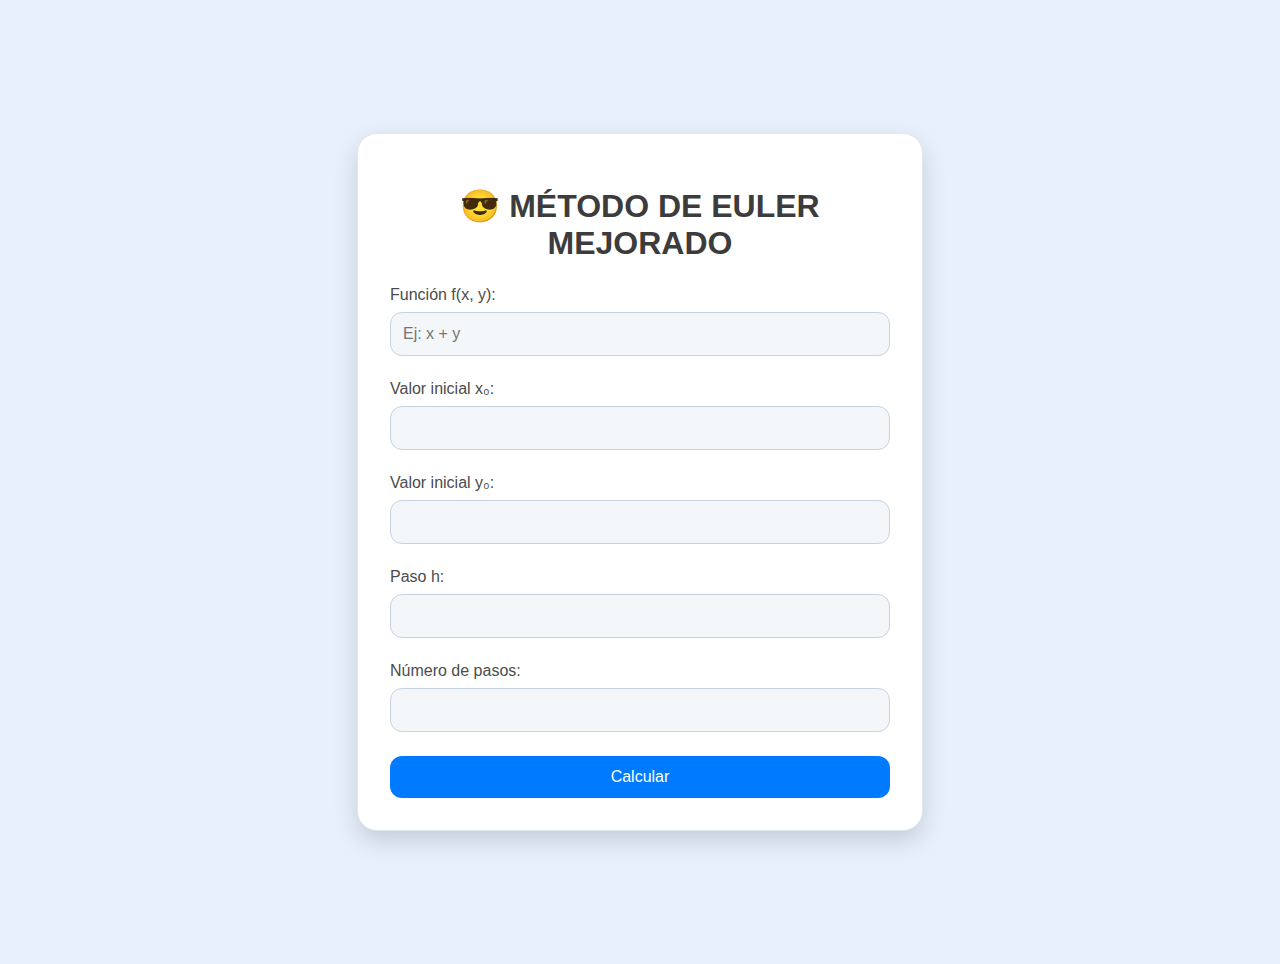
<file: templates/index.html>
<!DOCTYPE html>
<html lang="es">
<head>
  <meta charset="UTF-8">
  <meta name="viewport" content="width=device-width, initial-scale=1.0">
  <title>Calculadora Método de Euler Mejorado</title>
  <link rel="stylesheet" href="/static/style.css">
</head>
<body>
  <div class="container">
    <h1>😎 Método de Euler Mejorado</h1>

    <form action="/" method="post">
      <div class="form-group">
        <label for="funcion">Función f(x, y):</label>
        <input type="text" name="funcion" placeholder="Ej: x + y" required>
      </div>

      <div class="form-group">
        <label for="x0">Valor inicial x₀:</label>
        <input type="number" name="x0" step="any" required>
      </div>

      <div class="form-group">
        <label for="y0">Valor inicial y₀:</label>
        <input type="number" name="y0" step="any" required>
      </div>

      <div class="form-group">
        <label for="h">Paso h:</label>
        <input type="number" name="h" step="any" required>
      </div>

      <div class="form-group">
        <label for="n">Número de pasos:</label>
        <input type="number" name="n" required>
      </div>

      <button type="submit">Calcular</button>
    </form>
  </div>
</body>
</html>

<!--Katenai kamoshiremasen ga,-->
</file>
<file: static/style.css>
body {
  font-family: 'Helvetica Neue', sans-serif;
  background-color: #e8f0fe;
  padding: 2rem 0;
  margin: 0;
  display: flex;
  justify-content: center;
  align-items: center;
  height: 100vh;
}

/* Contenedor principal */
.container {
  background: #ffffff;
  padding: 2rem;
  max-width: 500px;
  margin: auto;
  border-radius: 20px;
  box-shadow: 0 10px 25px rgba(0, 0, 0, 0.15);
  text-align: center;
  border: 1px solid #e1e8ed;
}

/* Títulos */
h1 {
  font-size: 2rem;
  color: #3c3c3c;
  margin-bottom: 1.5rem;
  font-weight: 600;
  text-transform: uppercase;
}

/* Estilo del formulario */
form {
  display: flex;
  flex-direction: column;
  gap: 1.5rem;
}

.form-group {
  display: flex;
  flex-direction: column;
}

label {
  font-size: 1rem;
  color: #4c4c4c;
  margin-bottom: 0.5rem;
  text-align: left;
}

input {
  padding: 0.75rem;
  font-size: 1rem;
  border-radius: 12px;
  border: 1px solid #c6d2e1;
  background-color: #f4f7fa;
  transition: all 0.3s ease-in-out;
}

input:focus {
  outline: none;
  border-color: #007bff;
  background-color: #ffffff;
}

button {
  padding: 0.75rem;
  font-size: 1rem;
  color: white;
  background-color: #007bff;
  border: none;
  border-radius: 12px;
  cursor: pointer;
  transition: background-color 0.3s ease;
}

button:hover {
  background-color: #0056b3;
}

/* Estilos para la tabla de resultados */
table {
  width: 100%;
  border-collapse: separate;
  border-spacing: 0;
  margin-top: 2rem;
  border-radius: 12px;
  overflow: hidden; 
  box-shadow: 0 4px 8px rgba(0, 0, 0, 0.05); 
}

th, td {
  padding: 1rem;
  border: 1px solid #dce3e9;
  text-align: center;
  font-size: 1rem;
}

th {
  background-color: #007bff;
  color: white;
}

tbody tr:hover {
  background-color: #f0f8ff;
}

a {
  display: inline-block;
  margin-top: 1rem;
  color: #007bff;
  text-decoration: none;
  font-size: 1.1rem;
}

a:hover {
  text-decoration: underline;
}
</file>
